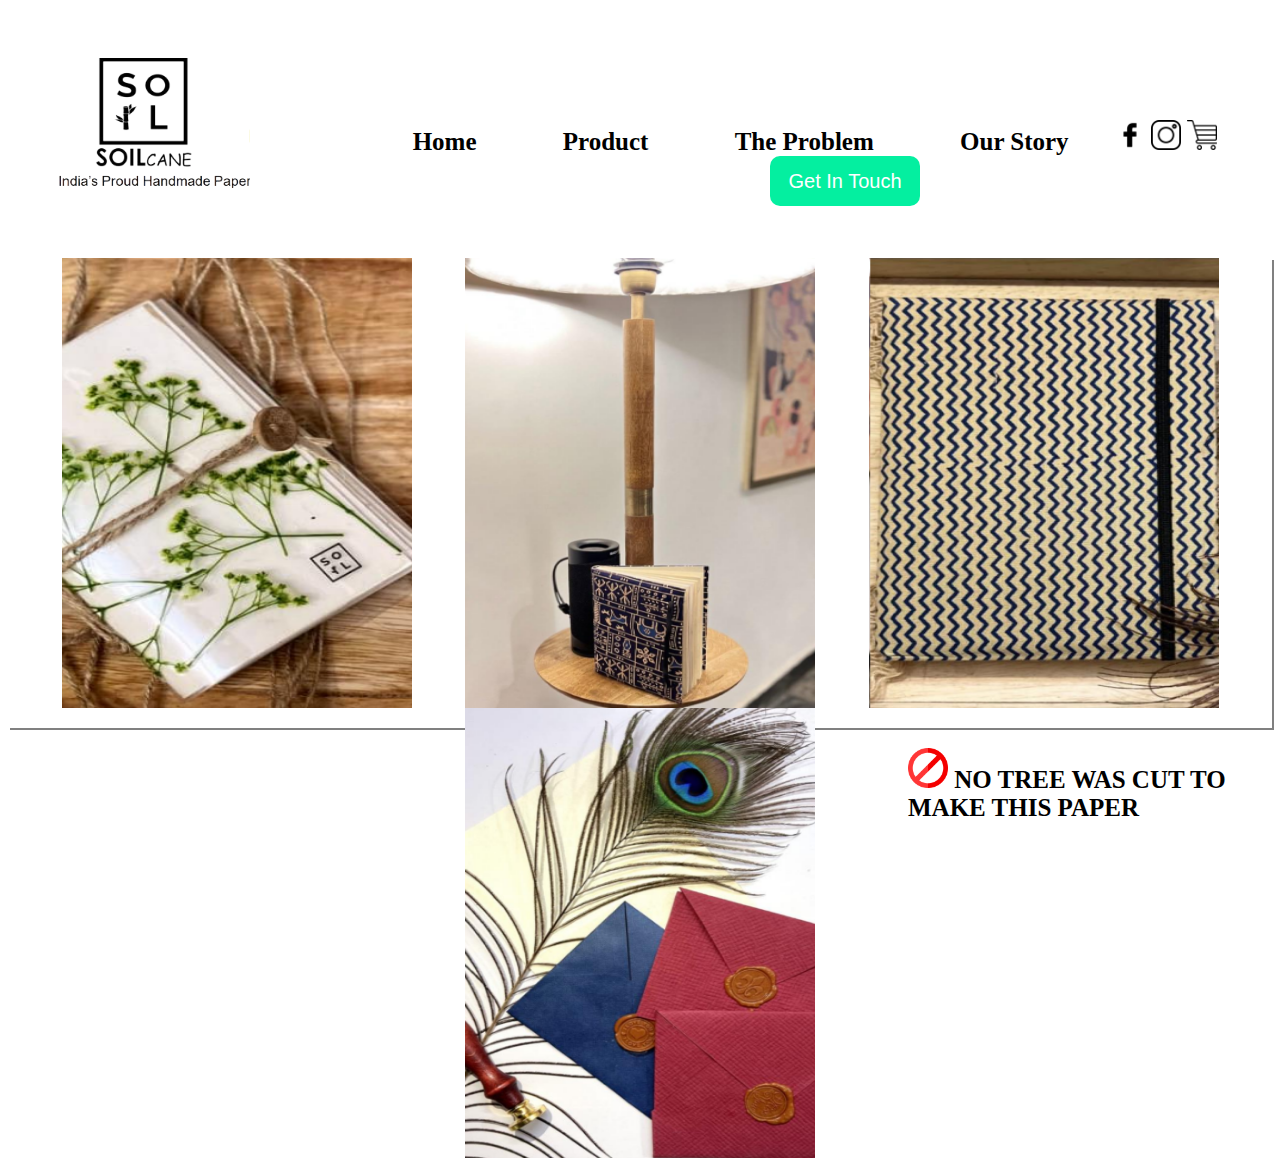
<file: index.html>
<!DOCTYPE html>
<html lang="en">
<head>
    <meta charset="UTF-8">
    <meta name="viewport" content="width=device-width, initial-scale=1.0">
    <title>Home</title>
    <link rel="stylesheet" href="../css/index.css">
</head>
<body>
<div class="novbar">
<div>
        <img  class="logo" src="../images/remove background.png"/>
</div>
<div class="navbar-menus">
        <a class="menus" href="./index.html">Home</a>
        <a class="menus" href="../html/product.html">Product</a>
        <a class="menus" href="../html/problems.html">The Problem</a>
        <a class="menus" href="../html/story.html">Our Story</a>
        <img class="images" src="../images/facebook (1).png"/>
        <img class="images" src="../images/instagram (1).png"/>
        <img class="images" src="../images/shop.png"/>
        <button class="btn">Get In Touch</button>
</div>
</div>


<div class="main-div-2">
    <div class="div-2">
        <img class="div-img1" src="../images/div-img1.png"/>
    </div>

    <div class="div-2">
        <img class="div-img1" src="../images/div-img2.png"/>
    </div>

    <div class="div-2">
        <img class="div-img1" src="../images/div-img3.png"/>
    </div>

    <div class="div-2">
        <img class="div-img1" src="../images/div-img4.png"/>
    </div>

</div>
<div class="div-3">
    <span class="restrication-img-text">
        <img class="restrication-img" src="../images/prohibition.png"/>
        <b>NO TREE WAS CUT TO MAKE THIS PAPER</b>
    </span>
</div>
    
</body>
</html>
</file>
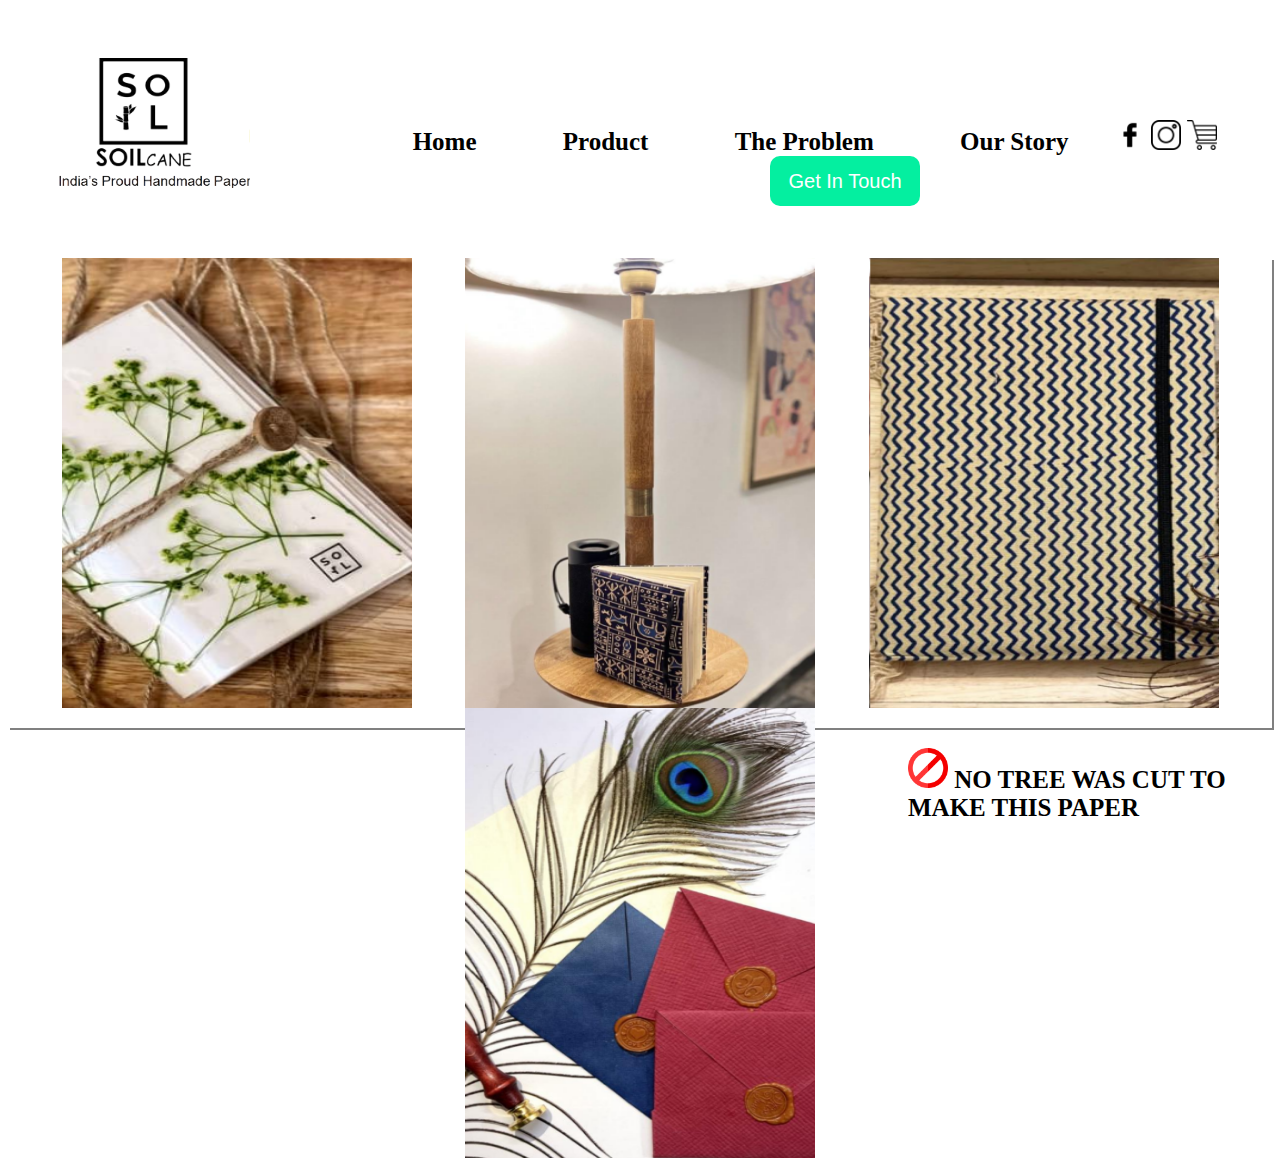
<file: html/index.html>
<!DOCTYPE html>
<html lang="en">
<head>
    <meta charset="UTF-8">
    <meta name="viewport" content="width=device-width, initial-scale=1.0">
    <title>Home</title>
    <link rel="stylesheet" href="../css/index.css">
</head>
<body>
<div class="novbar">
<div>
        <img  class="logo" src="../images/remove background.png"/>
</div>
<div class="navbar-menus">
        <a class="menus" href="../html/index.html">Home</a>
        <a class="menus" href="../html/product.html">Product</a>
        <a class="menus" href="../html/problems.html">The Problem</a>
        <a class="menus" href="../html/story.html">Our Story</a>
        <img class="images" src="../images/facebook (1).png"/>
        <img class="images" src="../images/instagram (1).png"/>
        <img class="images" src="../images/shop.png"/>
        <button class="btn">Get In Touch</button>
</div>
</div>


<div class="main-div-2">
    <div class="div-2">
        <img class="div-img1" src="../images/div-img1.png"/>
    </div>

    <div class="div-2">
        <img class="div-img1" src="../images/div-img2.png"/>
    </div>

    <div class="div-2">
        <img class="div-img1" src="../images/div-img3.png"/>
    </div>

    <div class="div-2">
        <img class="div-img1" src="../images/div-img4.png"/>
    </div>

</div>
<div class="div-3">
    <span class="restrication-img-text">
        <img class="restrication-img" src="../images/prohibition.png"/>
        <b>NO TREE WAS CUT TO MAKE THIS PAPER</b>
    </span>
</div>
    
</body>
</html>
</file>
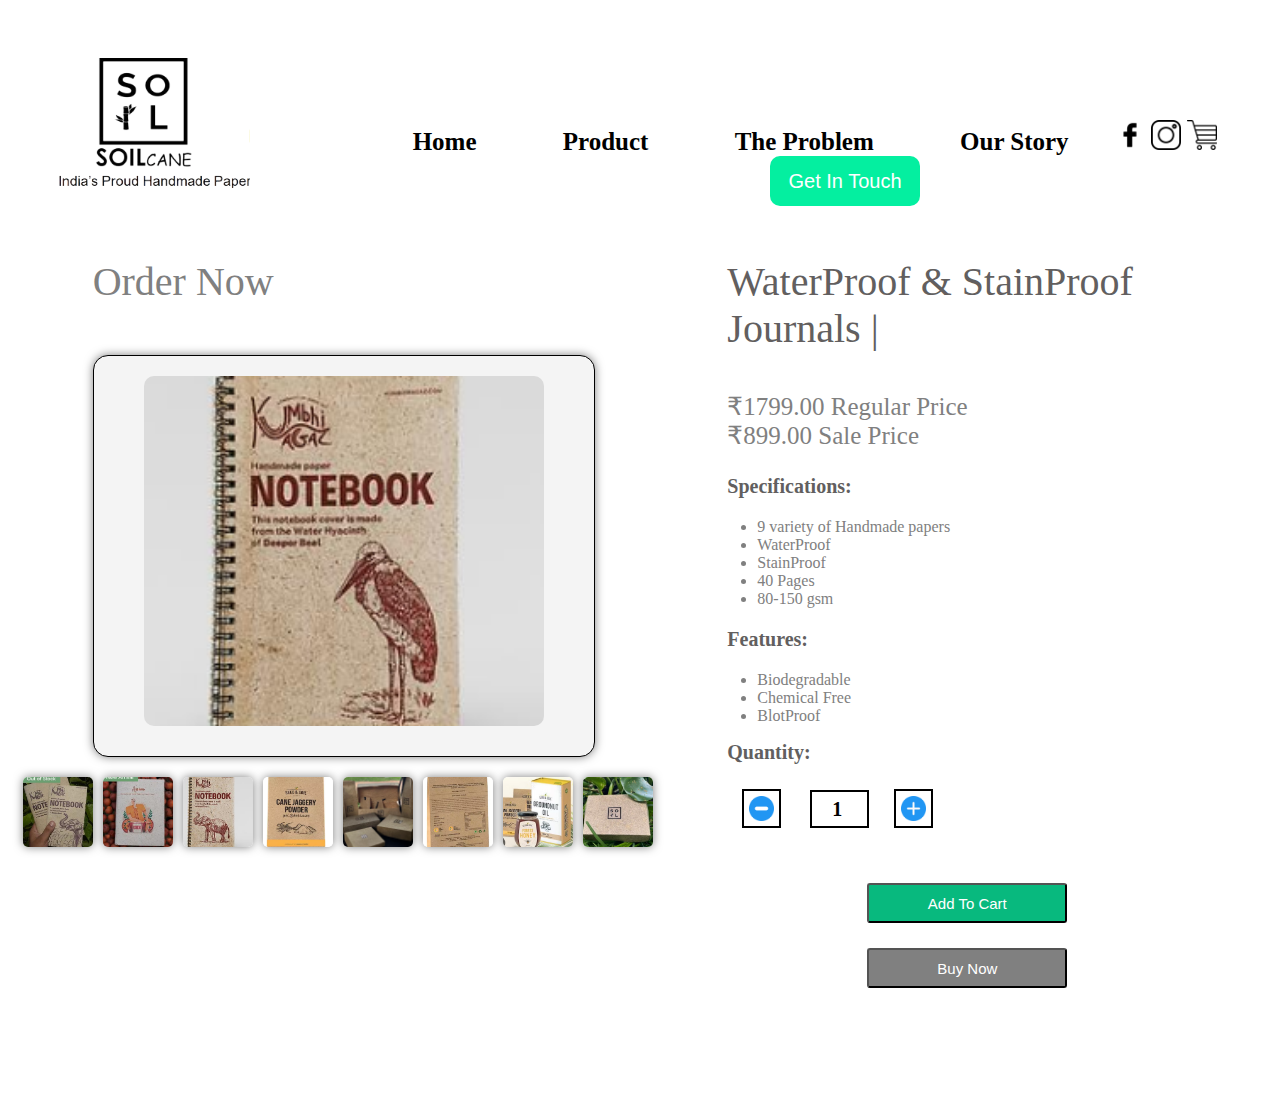
<file: html/order.html>
<!DOCTYPE html>
<html lang="en">
<head>
    <meta charset="UTF-8">
    <meta name="viewport" content="width=device-width, initial-scale=1.0">
    <title>Order Products</title>
    <link rel="stylesheet" href="../css/order.css">
</head>
<body>
<div class="novbar">
    <div>
        <img  class="logo" src="../images/remove background.png"/>
    </div>
    <div class="navbar-menus">
            <a class="menus" href="../index.html">Home</a>
            <a class="menus" href="../html/product.html">Product</a>
            <a class="menus" href="../html/problems.html">The Problem</a>
            <a class="menus" href="../html/story.html">Our Story</a>
            <img class="images" src="../images/facebook (1).png"/>
            <img class="images" src="../images/instagram (1).png"/>
            <img class="images" src="../images/shop.png"/>
            <button class="btn">Get In Touch</button>
    </div>
</div>
<div class="main-image-container-1">
    <div class="main-image-container-2 ">
        <p class="Order-title">Order Now</p>
        <div class="main-image-container">
            <img src="../images/img1.png" class="main-hotel-image" id="main-hotel-image" />
        </div>

        <div class="images-container">
            <img src="../images/img2.png" class="hotel-image" onclick="changeImage(1)" />
            <img src="../images/img3.png" class="hotel-image" onclick="changeImage(2)"/>
            <img src="../images/imgmissing.png" class="hotel-image" onclick="changeImage(3)"/>
            <img src="../images/recapimg2.png" class="hotel-image" onclick="changeImage(4)"/>
            <img src="../images/recapimg3.png" class="hotel-image" onclick="changeImage(5)"/>
            <img src="../images/recapimg4.png" class="hotel-image" onclick="changeImage(6)"/>
            <img src="../images/recapimg5.png" class="hotel-image" onclick="changeImage(7)"/>
            <img src="../images/recapimg6.png" class="hotel-image" onclick="changeImage(8)"/>
        </div>
    </div>
    <div class="main-image-container-3">
        <p class="main-image-container-3-title">WaterProof & StainProof Journals |</p>
        <p class="title2">
            ₹1799.00 Regular Price<br/>₹899.00 Sale Price
            <p class="specification"><b>Specifications:</b>
                <ul class="unorder-list">
                    <li>
                        9 variety of Handmade papers
                    </li>
                    <li>
                        WaterProof
                    </li>
                    <li>
                        StainProof
                    </li>
                    <li>
                        40 Pages
                    </li>
                    <li>
                        80-150 gsm
                    </li>
                </ul>
            </p>
            <p class="specification">
                <b>Features:</b>
                <ul class="unorder-list">
                    <li>
                        Biodegradable
                    </li>
                    <li>
                        Chemical Free
                    </li>
                    <li>
                        BlotProof
                    </li>
                </ul>
            </p>
            
        </p>
        <span class="container">
            <label for="numberGuest" class="increDecre_Guest"><b>Quantity:</b></label>
            <br/>
            <span class="for_numGuest">
                <img src="../images/minus.png" onclick="decrNumber()" class="numberIcons" />
                <span class="guestValue" id="guestNumber"> 1 </span>
                <img src="../images/plus.png" onclick="increNumber()" class="numberIcons" />
            </span>
        </span>
        <br/>

        <button type="button" class="btnConfirm" onclick="confirmcart()"> Add To Cart</button><br/>
        <button type="button" class="btnConfirm1" onclick="buy()"> Buy Now </button>

    </div>
</div>

<div>

</div>
    
<script src="../js/order.js"></script>
</body>
</html>
</file>
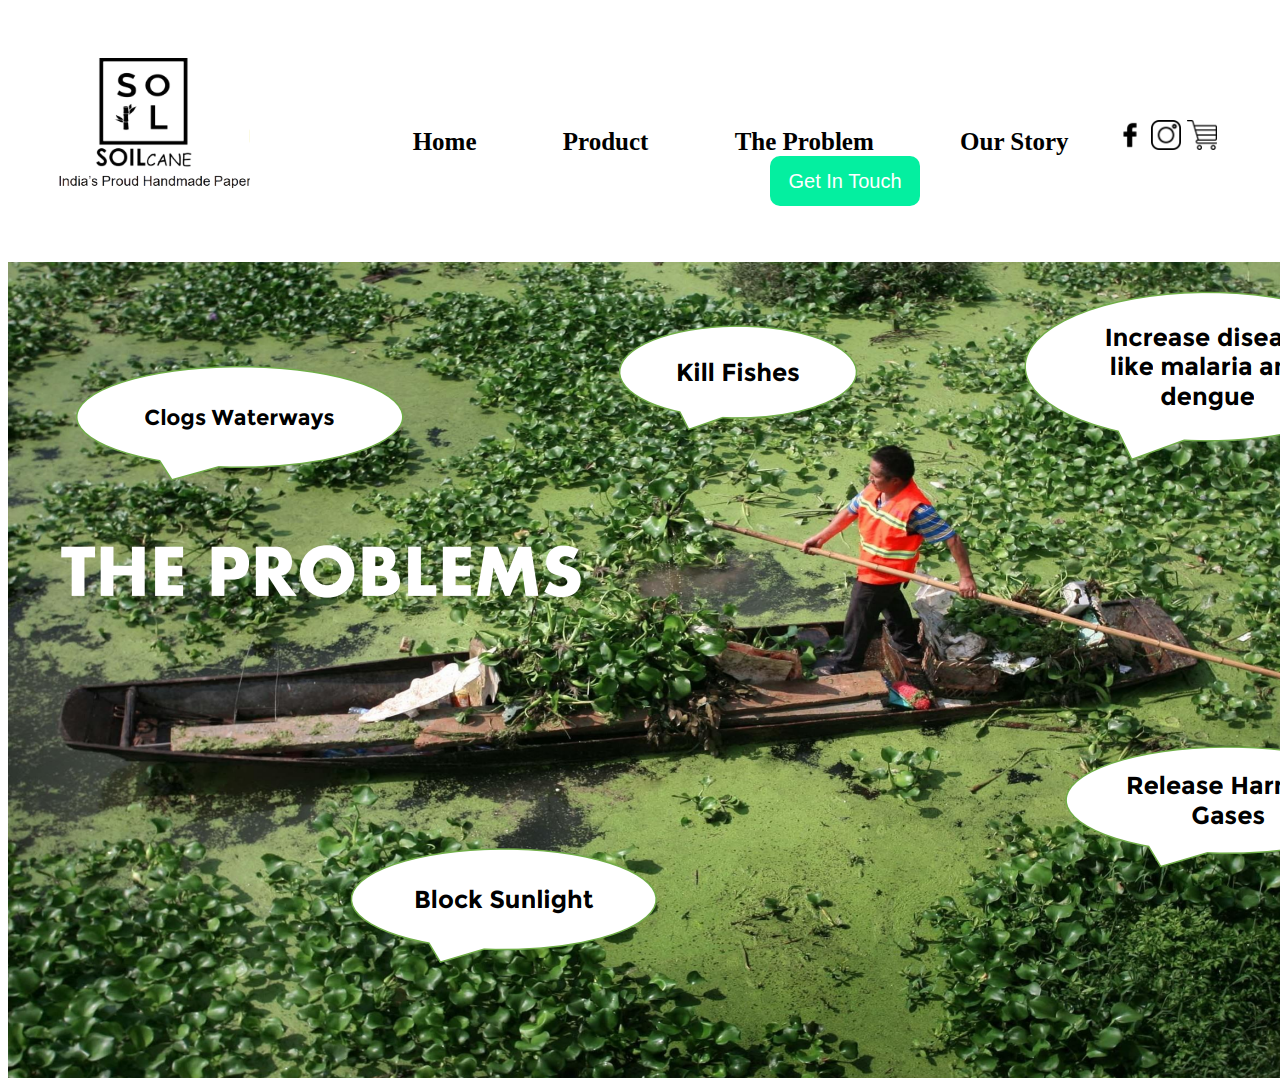
<file: html/problems.html>
<!DOCTYPE html>
<html lang="en">
<head>
    <meta charset="UTF-8">
    <meta name="viewport" content="width=device-width, initial-scale=1.0">
    <title>Home</title>
    <link rel="stylesheet" href="../css/index.css">
</head>
<body>
<div class="novbar">
<div>
        <img  class="logo" src="../images/remove background.png"/>
</div>
<div class="navbar-menus">
        <a class="menus" href="../index.html">Home</a>
        <a class="menus" href="../html/product.html">Product</a>
        <a class="menus" href="../html/problems.html">The Problem</a>
        <a class="menus" href="../html/story.html">Our Story</a>
        <img class="images" src="../images/facebook (1).png"/>
        <img class="images" src="../images/instagram (1).png"/>
        <img class="images" src="../images/shop.png"/>
        <button class="btn">Get In Touch</button>
</div>
</div><br/><br/><br/>

<div class="problems-div">
    <img class="problems-image" src="../images/the problems.png"/>

</div>
    
</body>
</html>
</file>
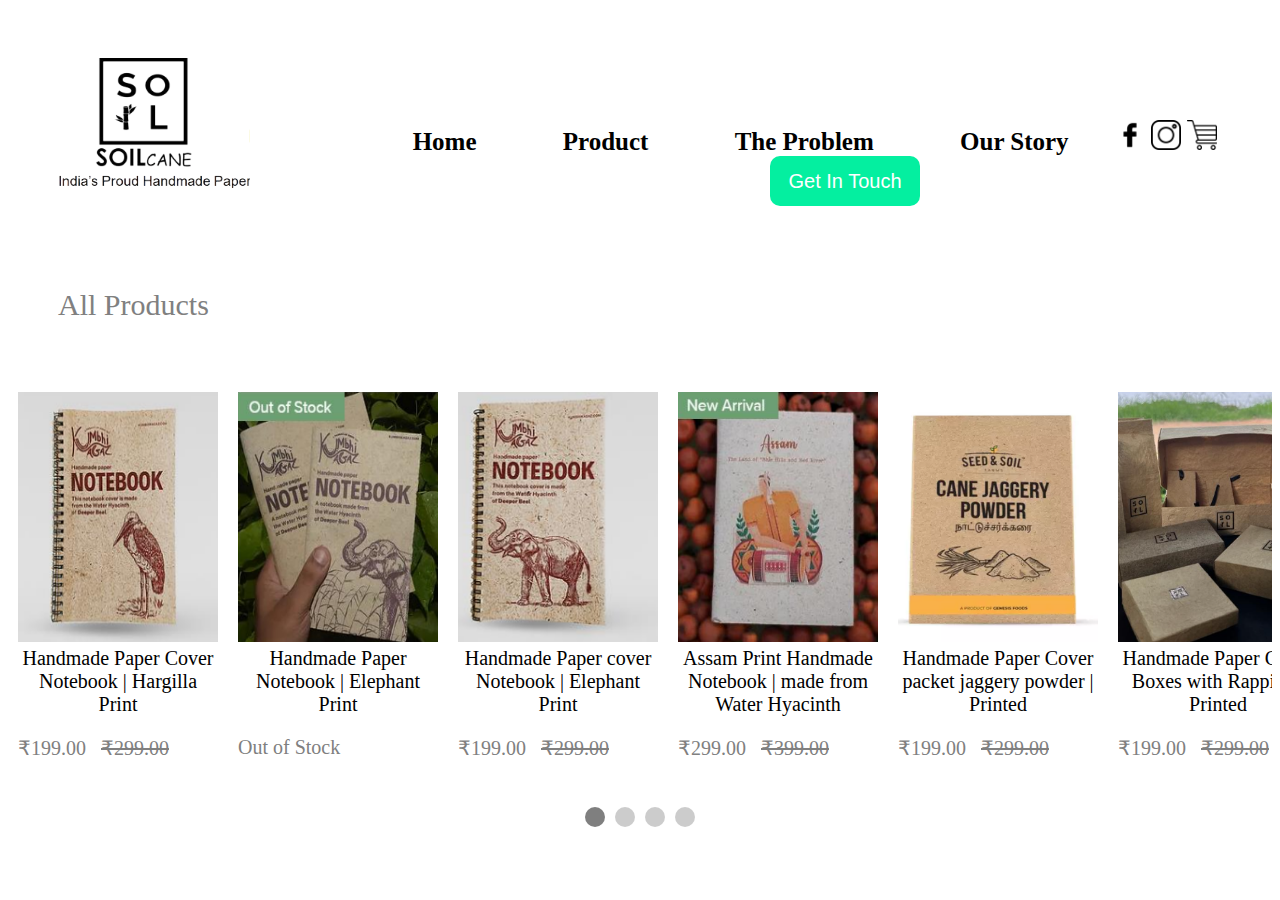
<file: html/product.html>
<!DOCTYPE html>
<html lang="en">
<head>
    <meta charset="UTF-8">
    <meta name="viewport" content="width=device-width, initial-scale=1.0">
    <title>Products</title>
    <link rel="stylesheet" href="../css/product.css">
</head>
<body>
<div class="novbar">
<div>
        <img  class="logo" src="../images/remove background.png"/>
</div>
    <div class="navbar-menus">
        <a class="menus" href="../index.html">Home</a>
        <a class="menus" href="../html/product.html">Product</a>
        <a class="menus" href="../html/problems.html">The Problem</a>
        <a class="menus" href="../html/story.html">Our Story</a>
        <img class="image" src="../images/facebook (1).png"/>
        <img class="image" src="../images/instagram (1).png"/>
        <img class="image" src="../images/shop.png"/>
        <button class="btn">Get In Touch</button>
    </div>
</div>

<div>
    <p class="products-title">All Products</p>
</div>


<div class="display-area">
    <div class="cards-wrapper">
      
      <div class="card"> <a href="../html/order.html"><img class="images" src="../images/img1.png" alt=""></a>Handmade Paper Cover Notebook | Hargilla Print <p class="price">₹199.00 &nbsp;&nbsp;<span class="price-cut">₹299.00</span></p></div>
      <div class="card"> <a href="../html/order.html"><img class="images" src="../images/img2.png" alt=""></a>Handmade Paper Notebook | Elephant Print <p class="price">Out of Stock &nbsp;&nbsp;<span class="price-cut"></span></p></div> 
      <div class="card"> <a href="../html/order.html"><img class="images" src="../images/imgmissing.png" alt=""></a>Handmade Paper cover Notebook | Elephant Print <p class="price">₹199.00 &nbsp;&nbsp;<span class="price-cut">₹299.00</span></p></div>
      <div class="card"> <a href="../html/order.html"><img class="images" src="../images/img3.png" alt=""></a>Assam Print Handmade Notebook | made from Water Hyacinth  <p class="price">₹299.00 &nbsp;&nbsp;<span class="price-cut">₹399.00</span></p></div>
  
      <div class="card"> <a href="../html/order.html"><img class="images" src="../images/recapimg2.png" alt=""></a>Handmade Paper Cover packet jaggery powder | Printed <p class="price">₹199.00 &nbsp;&nbsp;<span class="price-cut">₹299.00</span></p></div>
      <div class="card"> <a href="../html/order.html"><img class="images" src="../images/recapimg3.png" alt=""></a>Handmade Paper Cover  Boxes with Rapping | Printed <p class="price">₹199.00 &nbsp;&nbsp;<span class="price-cut">₹299.00</span></p></div> 
      <div class="card"> <a href="../html/order.html"><img class="images" src="../images/recapimg4.png" alt=""></a>Handmade Paper Cover Boxes & papers |  Printed Details <p class="price">₹99.00 &nbsp;&nbsp;<span class="price-cut">₹150.00</span></p></div>
      <div class="card"> <a href="../html/order.html"><img class="images" src="../images/recapimg5.png" alt=""></a>Handmade Paper Cover printed Quality Boxes | Printed <p class="price">₹200.00 &nbsp;&nbsp;<span class="price-cut">₹300.00</span></p></div>
      
      <div class="card"> <a href="../html/order.html"><img class="images" src="../images/recapimg6.png" alt=""></a>Handmade Top Quality Paper Cover Product | Printed <p class="price">₹199.00 &nbsp;&nbsp;<span class="price-cut">₹299.00</span></p></div>
      <div class="card"> <a href="../html/order.html"><img class="images" src="../images/img1.png" alt=""></a>Handmade Paper Cover Notebook | Hargilla Print <p class="price">₹199.00 &nbsp;&nbsp;<span class="price-cut">₹299.00</span></p></div> 
      <div class="card"> <a href="../html/order.html"><img class="images" src="../images/img2.png" alt=""></a>Handmade Paper Notebook | Elephant Print <p class="price">Out of Stock &nbsp;&nbsp;<span class="price-cut"></span></p></div>
      <div class="card"> <a href="../html/order.html"><img class="images" src="../images/img3.png" alt=""></a>Assam Print Handmade Notebook | made from Water Hyacinth <p class="price">₹299.00 &nbsp;&nbsp;<span class="price-cut">₹399.00</span></p></div>
      
      <div class="card"> <a href="../html/order.html"><img class="images" src="../images/imgmissing.png" alt=""></a>Handmade Paper cover Notebook | Elephant Print <p class="price">₹199.00 &nbsp;&nbsp;<span class="price-cut">₹299.00</span></p></div>
      <div class="card"> <a href="../html/order.html"><img class="images" src="../images/recapimg2.png" alt=""></a>Handmade Paper Cover packet jaggery powder | Printed <p class="price">₹199.00 &nbsp;&nbsp;<span class="price-cut">₹299.00</span></p></div>  
      <div class="card"> <a href="../html/order.html"><img class="images" src="../images/recapimg3.png" alt=""></a>Handmade Paper Cover  Boxes with Rapping | Printed <p class="price">₹199.00 &nbsp;&nbsp;<span class="price-cut">₹299.00</span></p></div>
      <div class="card"> <a href="../html/order.html"><img class="images" src="../images/recapimg4.png" alt=""></a>Handmade Paper Cover Boxes & papers |  Printed Details <p class="price">₹99.00 &nbsp;&nbsp;<span class="price-cut">₹150.00</span></p></div>

      <div class="card"> <a href="../html/order.html"><img class="images" src="../images/recapimg5.png" alt=""></a>Handmade Paper Cover printed Quality Boxes | Printed <p class="price">₹200.00 &nbsp;&nbsp;<span class="price-cut">₹300.00</span></p></div>
      <div class="card"> <a href="../html/order.html"><img class="images" src="../images/recapimg6.png" alt=""></a>Handmade Top Quality Paper Cover Product | Printed <p class="price">₹199.00 &nbsp;&nbsp;<span class="price-cut">₹299.00</span></p></div>  
      <div class="card"> <a href="../html/order.html"></a><img class="images" src="../images/img1.png" alt="">Handmade Paper Cover Notebook | Hargilla Print <p class="price">₹199.00 &nbsp;&nbsp;<span class="price-cut">₹299.00</span></p></div>
      <div class="card"> <a href="../html/order.html"><img class="images" src="../images/img2.png" alt=""></a>Handmade Paper Notebook | Elephant Print <p class="price">Out of Stock &nbsp;&nbsp;<span class="price-cut"></span></p></div> 
      <div class="card"> <a href="../html/order.html"><img class="images" src="../images/imgmissing.png" alt=""></a>Handmade Paper cover Notebook | Elephant Print <p class="price">₹199.00 &nbsp;&nbsp;<span class="price-cut">₹299.00</span></p></div>
    </div> 
  </div>
  
  <div class="dots-wrapper">
    <button class="dot active"></button>
    <button class="dot"></button>
    <button class="dot"></button>
    <button class="dot"></button>
  </div>

  <script src="../js/products.js"></script>
    
</body>
</html>
</file>
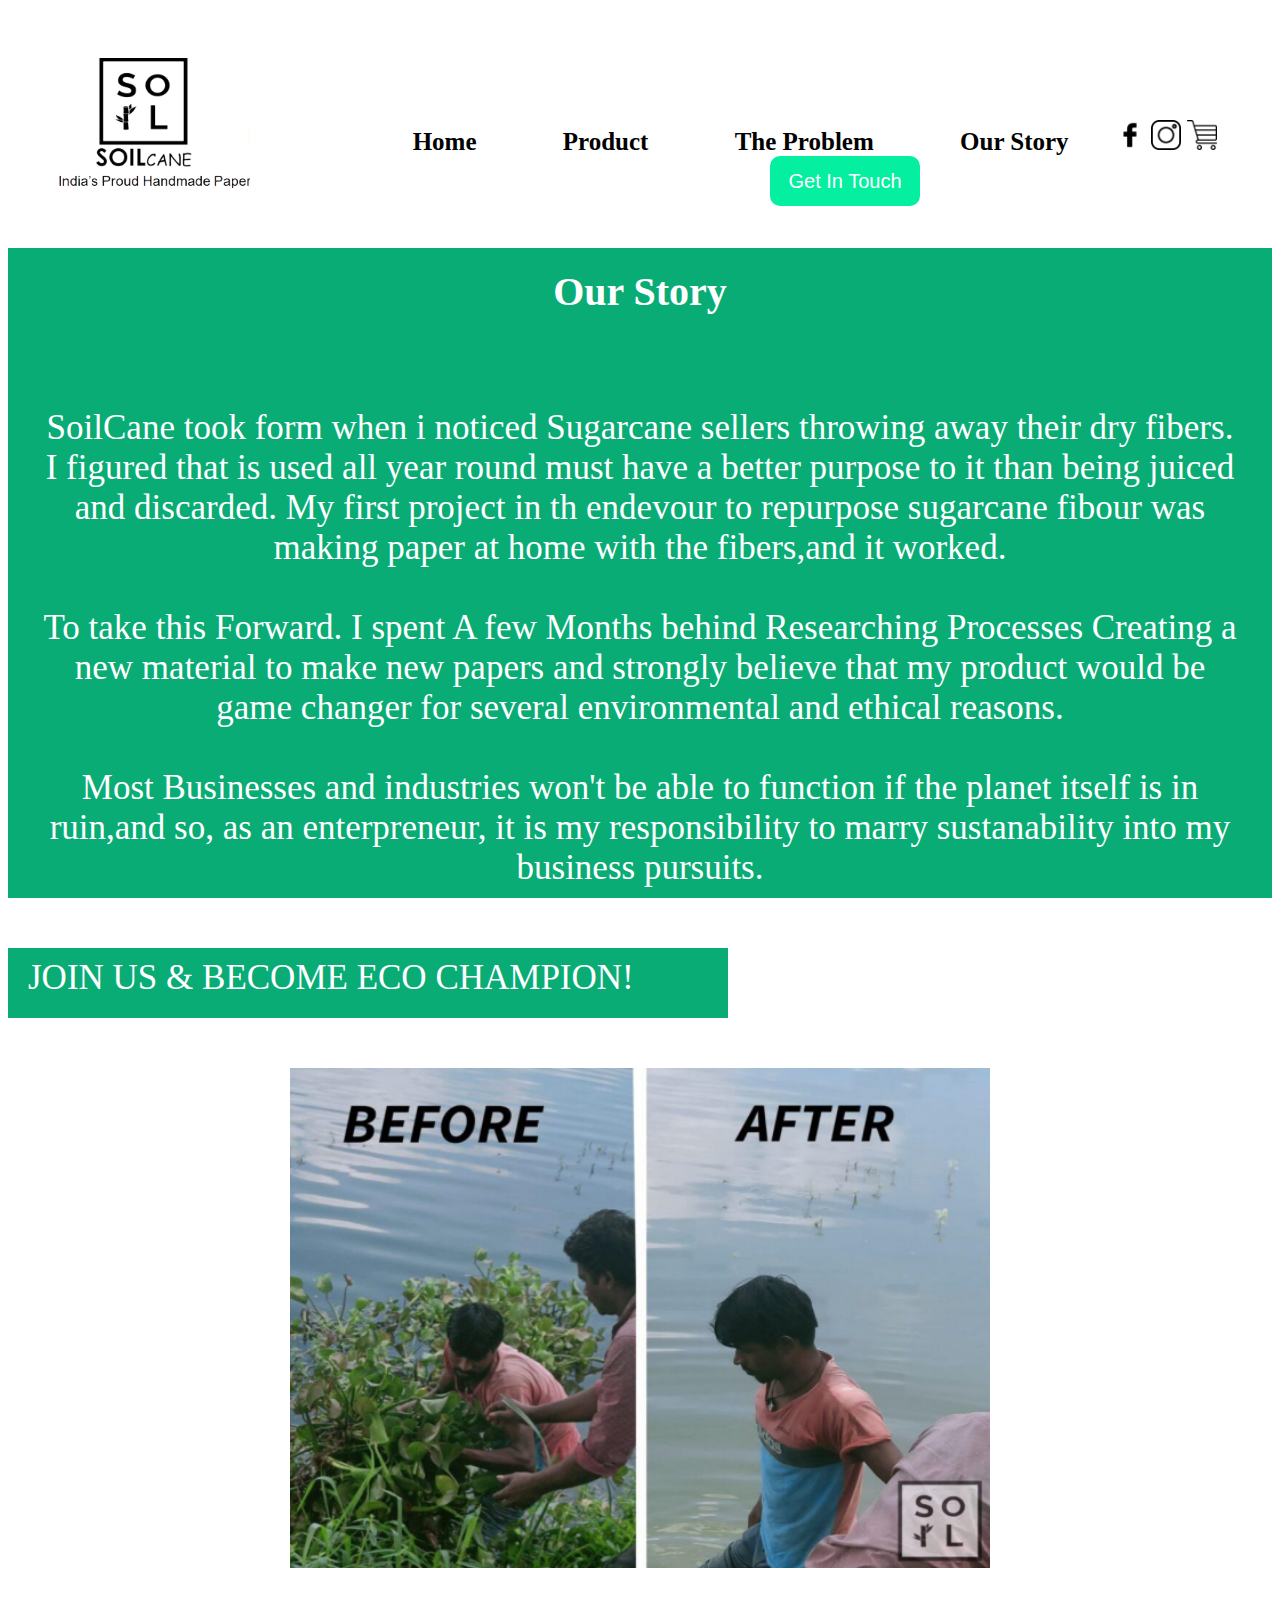
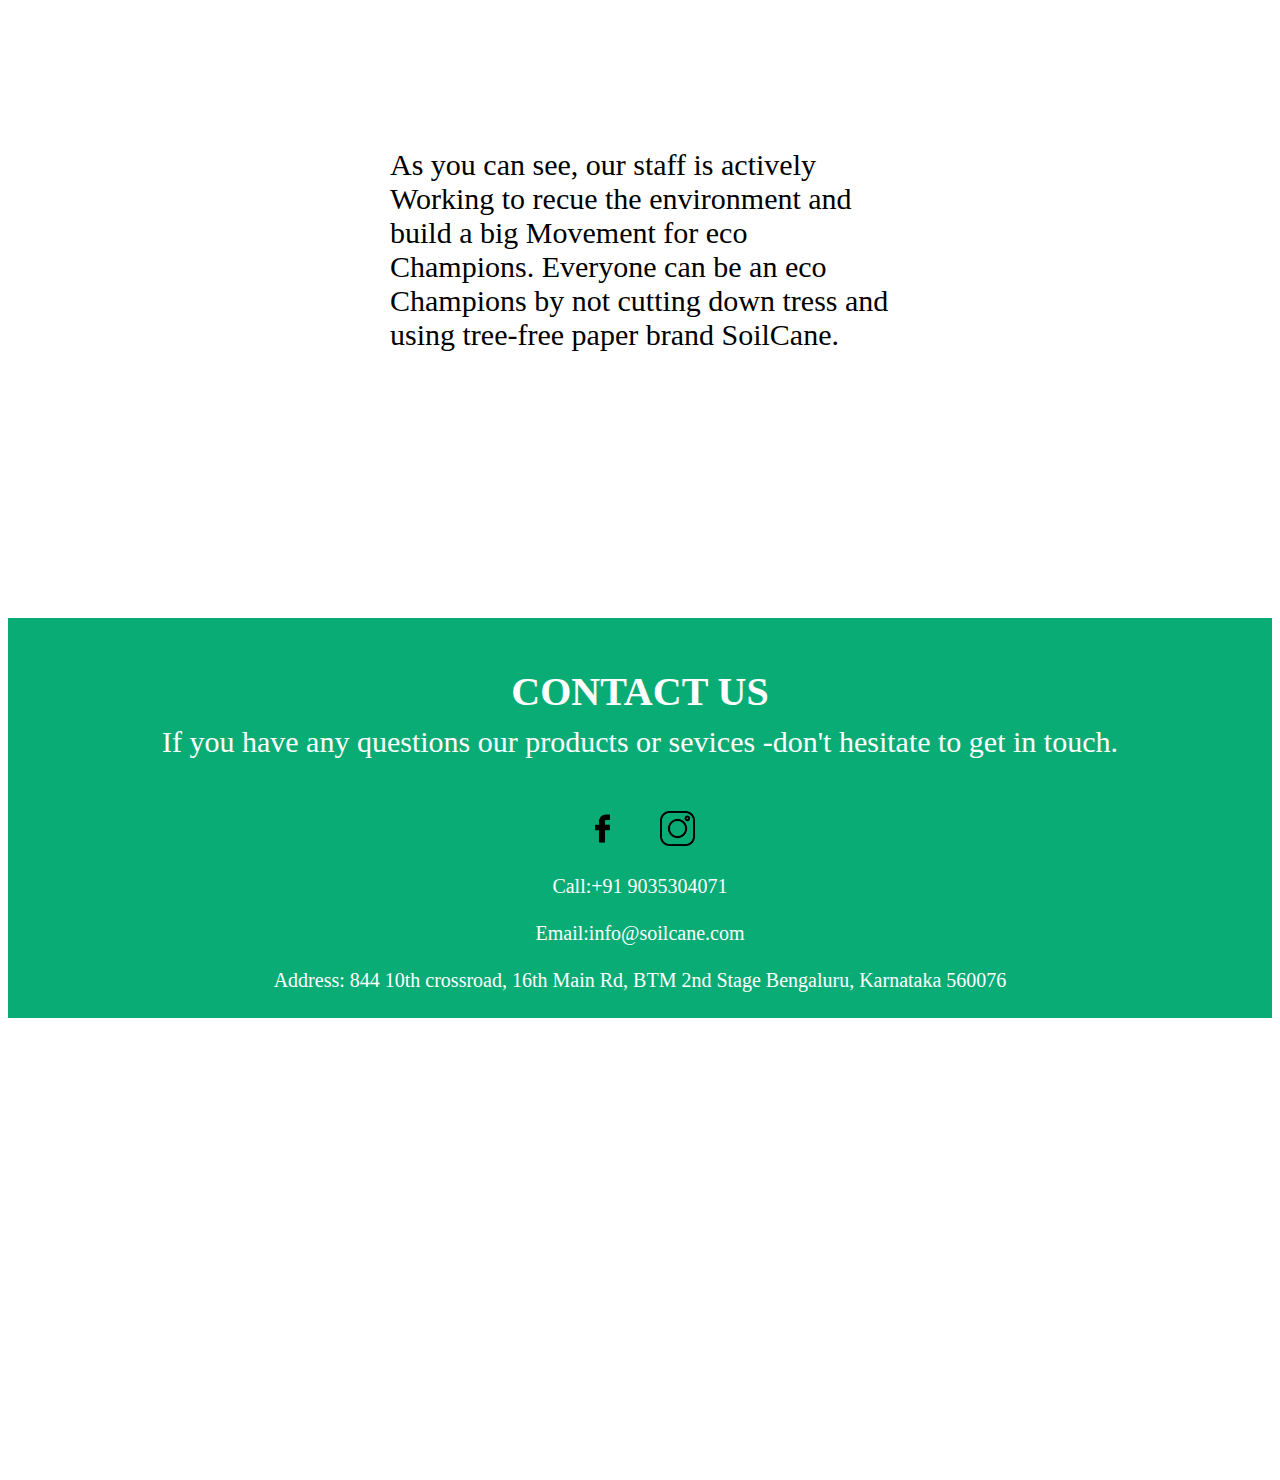
<file: html/story.html>
<!DOCTYPE html>
<html lang="en">
<head>
    <meta charset="UTF-8">
    <meta name="viewport" content="width=device-width, initial-scale=1.0">
    <title>story</title>
    <link rel="stylesheet" href="../css/story.css">
</head>
<body>
<div class="novbar">
<div>
        <img  class="logo" src="../images/remove background.png"/>
</div>
<div class="navbar-menus">
        <a class="menus" href="../index.html">Home</a>
        <a class="menus" href="../html/product.html">Product</a>
        <a class="menus" href="../html/problems.html">The Problem</a>
        <a class="menus" href="../html/story.html">Our Story</a>
        <img class="images" src="../images/facebook (1).png"/>
        <img class="images" src="../images/instagram (1).png"/>
        <img class="images" src="../images/shop.png"/>
        <button class="btn">Get In Touch</button>
</div>
</div>
    
<div class="story-div">
    <p class="story-title">
        <b>Our Story</b>
    </p>
    <br/>
    <p class="story-description">
        SoilCane took form when i noticed Sugarcane sellers throwing away their dry fibers. I figured that is used all year round must have a better purpose to it than being juiced and discarded. My first project in th endevour to repurpose sugarcane fibour was making paper at home with the fibers,and it worked.<br/><br/>
        To take this Forward. I spent A few Months behind Researching Processes Creating a new material to make new papers and strongly believe that my product would be game changer for several environmental and ethical reasons.<br/><br/>
        Most Businesses and industries won't be able to function if the planet itself is in ruin,and so, as an enterpreneur, it is my responsibility to marry sustanability into my business pursuits.

    </p>

</div>

<div class="join-us">
    JOIN US & BECOME ECO CHAMPION!
</div>
<div class="join-us-divs">
    <div class="join-us-divs-1">
        <img class="join-us-img" src="../images/after-before.png"/>

    </div>
    <div class="join-us-divs-1">
        <p class="join-us-divs-description">
            As you can see, our staff is actively Working to recue the environment and build a big Movement for eco Champions. Everyone can be an eco Champions by not cutting down tress and using tree-free paper brand SoilCane.
        </p>
    </div>
</div>

<div class="footer">
    <p class="novbar-title">
        <b>CONTACT US</b><br/>
        <span class="novbar-description">If you have any questions our products or sevices -don't hesitate to get in touch.</span><br/><br/>
        <img class="facebook-img" src="../images/facebook (1).png"/>&nbsp;&nbsp;&nbsp;
        <img class="facebook-img" src="../images/instagram (1).png"/><br/>
        <span class="novbar-description-1">
            Call:+91 9035304071
            <br/>
            Email:info@soilcane.com
            <br/>
            Address: 844 10th crossroad, 16th Main Rd, BTM 2nd Stage Bengaluru, Karnataka 560076
        </span> 
    </p>

</div>
<div>
    <iframe class="map" src="https://www.google.com/maps/embed?pb=!1m14!1m8!1m3!1d15555.933441317547!2d77.6112136!3d12.9087909!3m2!1i1024!2i768!4f13.1!3m3!1m2!1s0x3bae14e307055e9f%3A0x87f3a68bf6303f94!2sSoilcane!5e0!3m2!1sen!2sin!4v1704387546728!5m2!1sen!2sin" width="600" height="450" style="border:0;"  referrerpolicy="no-referrer-when-downgrade"></iframe>
</div>
    
</body>
</html>
</file>
<file: css/index.css>
.novbar{
    height: 200px;
    width: 100%;
    background-color: white;
}
.logo{
    height: 130px;
    padding: 50px;
    position: absolute;
}
.navbar-menus{
    position: absolute;
    font-size: 25px;
    font-weight: bold;
    color: white;
    margin-left: 220px;
    text-align: center;
    top: 120px;
    left: 90px;
}
.menus{
    margin: 40px;
    font-size: 25px;
    text-decoration: none;
    color: black;
}
.menus:hover{
    font-size: 24.8px;
}
.images{
    height: 30px;
    cursor: pointer;
}
.images:hover{
    box-shadow: 1px 1px grey;
    height: 29px;
}
.btn{
    height: 50px;
    width: 150px;
    margin-left:100px; 
    font-size: 20px;
    color: white;
    background-color: rgb(4, 239, 160);
    cursor: pointer;
    border: none;
    border-radius: 10px;
}
.btn:hover{
    box-shadow: 1px 1px grey;
}
.main-div-2{
    width: 100%;
    height: 470px;
    box-shadow: 2px 2px grey;
    margin-top: 50px;
    display: flex;
    justify-content: space-evenly;
    flex-wrap: wrap;
}
.div-2{
    height: 450px;
    width: 350px;
}
.div-img1{
    height: 450px;
    width: 350px;
}
.div-3{
    margin-top: 20px;
    margin-left: 900px;
}
.restrication-img-text{
    font-size: 25px;

}
.restrication-img{
    height: 40px;
}
@media screen and (max-width:600px) {
    .novbar{
        height: 450px;
        width: 100%;
        background-color: white;
        position: relative;    
    }
    .logo{
        height: 80px;
        padding: 20px;
        position: absolute;
    }
    .navbar-menus{
        position: absolute;
        display: flex;
        flex-direction: column;
        justify-content: space-evenly;
        font-weight: bold;
        color: white;
        margin-left: 180px;
        text-align: center;
        top: 10px;
        left: 90px;
    }
    .menus{
        margin: 20px;
        font-size: 20px;
        text-decoration: none;
        color: black;
    }
    .menus:hover{
        font-size: 19.5px;
    }
    .images{
        height: 30px;
        width: 30px;
        cursor: pointer;
        margin-left:70px;
    }
    .images:hover{
        box-shadow: 1px 1px grey;
        height: 29px;
        width: 29px;
    }
    .btn{
        height: 40px;
        width: 120px;
        margin-left:20px; 
        margin-top: 50px;
        font-size: 15px;
        color: white;
        background-color: rgb(4, 239, 160);
        cursor: pointer;
        border: none;
        border-radius: 10px;
    }
    .btn:hover{
        box-shadow: 1px 1px grey;
    }
    .main-div-2{
        width: 100%;
        height: 630px;
        box-shadow: 2px 2px grey;
        margin-top: 50px;
        display: flex;
        justify-content: space-evenly;
        flex-wrap: wrap;
    }
    .div-2{
        height: 300px;
        width: 250px;
    }
    .div-img1{
        height: 300px;
        width: 250px;
    }
    .div-3{
        margin-top: 20px;
        margin-left: 100px;
    }
    .restrication-img-text{
        font-size: 20px;
    
    }
    .restrication-img{
        height: 30px;
    }
}
</file>
<file: css/order.css>
.novbar{
    height: 200px;
    width: 100%;
    background-color: white;
}
.logo{
    height: 130px;
    padding: 50px;
    position: absolute;
}
.navbar-menus{
    position: absolute;
    font-size: 25px;
    font-weight: bold;
    color: white;
    margin-left: 220px;
    text-align: center;
    top: 120px;
    left: 90px;
}
.menus{
    margin: 40px;
    font-size: 25px;
    text-decoration: none;
    color: black;
}
.menus:hover{
    font-size: 24.8px;
}
.images{
    height: 30px;
    cursor: pointer;
}
.images:hover{
    box-shadow: 1px 1px grey;
    height: 29px;
}
.btn{
    height: 50px;
    width: 150px;
    margin-left:100px; 
    font-size: 20px;
    color: white;
    background-color: rgb(4, 239, 160);
    cursor: pointer;
    border: none;
    border-radius: 10px;
}
.btn:hover{
    box-shadow: 1px 1px grey;
}
.main-image-container-1{
    display: flex;
    justify-content: space-evenly;
    flex-wrap: wrap;

}
.main-image-container-2{
   background-color: white;
   width: 700px;
   height: 650px;
}
.main-image-container-3{
    background-color: white;
    width:550px ;
    height: 900px;
}
.Order-title{
    font-size: 40px;
    padding-top: 10px;
    padding-left: 80px;
    color: grey;
}
.main-image-container{
    background-color: #f4f4f4;
    border: 1px solid black;
    margin-left: 80px;
    margin-top: 50px;
    border-radius: 15px;
    box-shadow: 0 0 10px 0 rgba(0, 0, 0, 0.5);
    margin-bottom: 20px;
    height: 400px;
    width: 500px;
}
.main-hotel-image{
    height:350px ;
    width: 400px;
    object-fit: cover;
    border-radius: 10px;
    display: block;
    margin: 20px auto;
}
.images-container{
    display: flex;
    justify-content: left;
}
.hotel-image{
    height: 70px;
    width: 70px;
    object-fit: cover;
    border-radius: 5px;
    margin-left: 10px;
    cursor: pointer;
    box-shadow: 0 0 10px 0 rgba(0, 0, 0, 0.5);
}
.main-image-container-3-title{
    font-size: 40px;
    color: rgb(98, 95, 95);
    padding-top: 10px;
    padding-left: 10px;
}
.title2{
    color: grey;
    font-size: 25px;
    padding-left: 10px;
}
.specification{
    font-size: 20px;
    padding-left: 10px;
    color: rgb(98, 95, 95);
}
.unorder-list{
    color: grey;
}
.increDecre_Guest{
    color: rgb(98, 95, 95);
    font-size: 20px;
    padding-left: 10px;
}
.for_numGuest {
    display: inline-block;
    vertical-align: middle;
    font-weight: bold;
}
.guestValue {
    position: relative;
    bottom: 37px;
    font-size: 20px;
    font-weight: 25px;
    border: 2px solid #000000;
    padding: 6px 20px;
}
.numberIcons {
    height: 25px;
    margin: 25px;
    cursor: pointer;
    border: 2px solid #000000;
    padding: 5px;
}
.btnConfirm {
    height: 40px;
    width: 200px;
    margin-top: 25px;
    border-radius: 3px;
    cursor: pointer;
    font-size: 15px;
    color: white;
    background-color:  rgb(8, 185, 126);
    position: relative;
    left: 150px;
}
.btnConfirm1 {
    height: 40px;
    width: 200px;
    margin-top: 25px;
    border-radius: 3px;
    cursor: pointer;
    font-size: 15px;
    color: white;
    background-color:  grey;
    position: relative;
    left: 150px;
}
</file>
<file: css/product.css>
.novbar{
    height: 200px;
    width: 100%;
    background-color: white;
}
.logo{
    height: 130px;
    padding: 50px;
    position: absolute;
}
.navbar-menus{
    position: absolute;
    font-size: 25px;
    font-weight: bold;
    color: white;
    margin-left: 220px;
    text-align: center;
    top: 120px;
    left: 90px;
}
.menus{
    margin: 40px;
    font-size: 25px;
    text-decoration: none;
    color: black;
}
.menus:hover{
    font-size: 24.8px;
}
.image{
    height: 30px;
    cursor: pointer;
}
.btn{
    height: 50px;
    width: 150px;
    margin-left:100px; 
    font-size: 20px;
    color: white;
    background-color: rgb(4, 239, 160);
    cursor: pointer;
    border: none;
    border-radius: 10px;
}
.btn:hover{
    box-shadow: 1px 1px grey;
}
.products-title{
    color: gray;
    font-size: 30px;
    padding-top: 50px;
    padding-left: 50px;
    width: 200px;
}

.card {
    height: 400px;
    background-color:white;
    color: black;
    font-size: 20px;
    text-align: center;
    margin: 10px;
    flex: 200px 0 0;
  }
  .card:hover{
    box-shadow: 1px 1px 1px 1px grey;
    cursor: pointer;
    
  }
  .cards img {
      width: 100%;
      object-fit: cover;
      text-decoration: none;
  }
  .images{
   width: 200px;
   height: 250px;
  }
  .price-cut{
    color: grey;
    text-align: left;
    text-decoration: line-through;
  }
  .price{
    color: grey;
    text-align: left;
  }
  .cards-wrapper {
    display: flex; 
    transition: ease 0.5s;
  }
  .display-area {
    padding-top: 30px;
    width: 100%;
  /*   border: 1px solid black; */
    overflow-x: hidden;
    margin: auto;
  }
  
  .dots-wrapper {
    display: flex;
    justify-content: center;
    margin: auto;
  }
  
  .dot {
    border: none;
    background: rgba(0, 0, 0, 0.2);
    width: 20px;
    height: 20px;
    margin: 5px;
    border-radius: 50%;
    outline: none;
  }
  .dot:hover {
    background: rgba(0, 0, 0, 0.3);
  }
  .dot.active {
    background: rgba(0, 0, 0, 0.5);
  }
  @media screen and (max-width:600px) {
    .novbar{
        height: 450px;
        width: 100%;
        background-color: white;
        position: relative;    
    }
    .logo{
        height: 80px;
        padding: 20px;
        position: absolute;
    }
    .navbar-menus{
        position: absolute;
        display: flex;
        flex-direction: column;
        justify-content: space-evenly;
        font-weight: bold;
        color: white;
        margin-left: 180px;
        text-align: center;
        top: 10px;
        left: 90px;
    }
    .menus{
        margin: 20px;
        font-size: 20px;
        text-decoration: none;
        color: black;
    }
    .menus:hover{
        font-size: 19.5px;
    }
    .image{
      height: 30px;
      width: 30px;
      margin-left: 70px;
      
  }
    
    .images:hover{
        box-shadow: 1px 1px grey;
        height: 29px;
        width: 29px;
    }
    .btn{
        height: 40px;
        width: 120px;
        margin-left:20px; 
        margin-top: 50px;
        font-size: 15px;
        color: white;
        background-color: rgb(4, 239, 160);
        cursor: pointer;
        border: none;
        border-radius: 10px;
    }
    .btn:hover{
        box-shadow: 1px 1px grey;
    }
    .products-title{
      color: gray;
      font-size: 28px;
      padding-top: 50px;
      padding-left: 50px;
      width: 200px;
  }
  
  .card {
      height: 430px;
      background-color:white;
      color: black;
      font-size: 20px;
      text-align: center;
      margin: 10px;
      flex: 200px 0 0;
    }
    .cards img {
        width: 100%;
        text-decoration: none;
    }
    .images{
     width: 250px;
     height: 300px;
    }
    .price-cut{
      color: grey;
      text-align: left;
      text-decoration: line-through;
    }
    .price{
      color: grey;
      text-align: left;
      padding-left: 20px;
    }
    .cards-wrapper {
      display: flex; 
      transition: ease 0.5s;
    }
    .display-area {
      padding-top: 30px;
      width: 100%;
    /*   border: 1px solid black; */
      overflow-x: hidden;
      margin: auto;
    }
    
    .dots-wrapper {
      display: flex;
      justify-content: center;
      margin: auto;
    }
    
    .dot {
      border: none;
      background: rgba(0, 0, 0, 0.2);
      width: 20px;
      height: 20px;
      margin: 5px;
      border-radius: 50%;
      outline: none;
    }
    .dot:hover {
      background: rgba(0, 0, 0, 0.3);
    }
    .dot.active {
      background: rgba(0, 0, 0, 0.5);
    }
  }
</file>
<file: css/story.css>
.novbar{
    height: 200px;
    width: 100%;
    background-color: white;
}
.logo{
    height: 130px;
    padding: 50px;
    position: absolute;
}
.navbar-menus{
    position: absolute;
    font-size: 25px;
    font-weight: bold;
    color: white;
    margin-left: 220px;
    text-align: center;
    top: 120px;
    left: 90px;
}
.menus{
    margin: 40px;
    font-size: 25px;
    text-decoration: none;
    color: black;
}
.menus:hover{
    font-size: 24.8px;
}
.images{
    height: 30px;
    cursor: pointer;
}
.images:hover{
    box-shadow: 1px 1px grey;
    height: 29px;
}
.btn{
    height: 50px;
    width: 150px;
    margin-left:100px; 
    font-size: 20px;
    color: white;
    background-color: rgb(4, 239, 160);
    cursor: pointer;
    border: none;
    border-radius: 10px;
}
.btn:hover{
    box-shadow: 1px 1px grey;
}
.story-div{
    background-color: rgb(10, 172, 118);
    width: 100%;
    height: 650px;
}
.story-title{
    font-size: 40px;
    text-align: center;
    color: white;
    padding-top:20px ;
}
.story-description{
    font-size: 35px;
    color: white;
    text-align: center;
    padding-left: 30px;
    padding-right: 30px;
}
.join-us{
    margin-top: 50px;
    width: 700px;
    height: 60px;
    background-color: rgb(10, 172, 118);
    font-size: 35px;
    color: white;
    padding-left: 20px;
    padding-top: 10px;
    
}
.join-us-divs{
    display: flex;
    justify-content: space-evenly;
    flex-wrap: wrap;
}
.join-us-divs-1{
    margin-top: 50px;
    width: 700px;
    height: 500px;
}
.join-us-img{
    width: 700px;
    height: 500px;
}
.join-us-divs-description{
    font-size: 30px;
    padding: 100px;
}
.footer{
    margin-top: 100px;
    background-color:rgb(10, 172, 118) ;
    width: 100%;
    height: 400px;

}
.novbar-title{
    font-size: 40px;
    text-align: center;
    padding-top: 50px;
    color: white;
}
.novbar-description{
    font-size: 30px;
}
.facebook-img{
    height: 35px;
    cursor: pointer;
}
.novbar-description-1{
    font-size: 20px;
}
.map{
    width: 100%;
}
</file>
